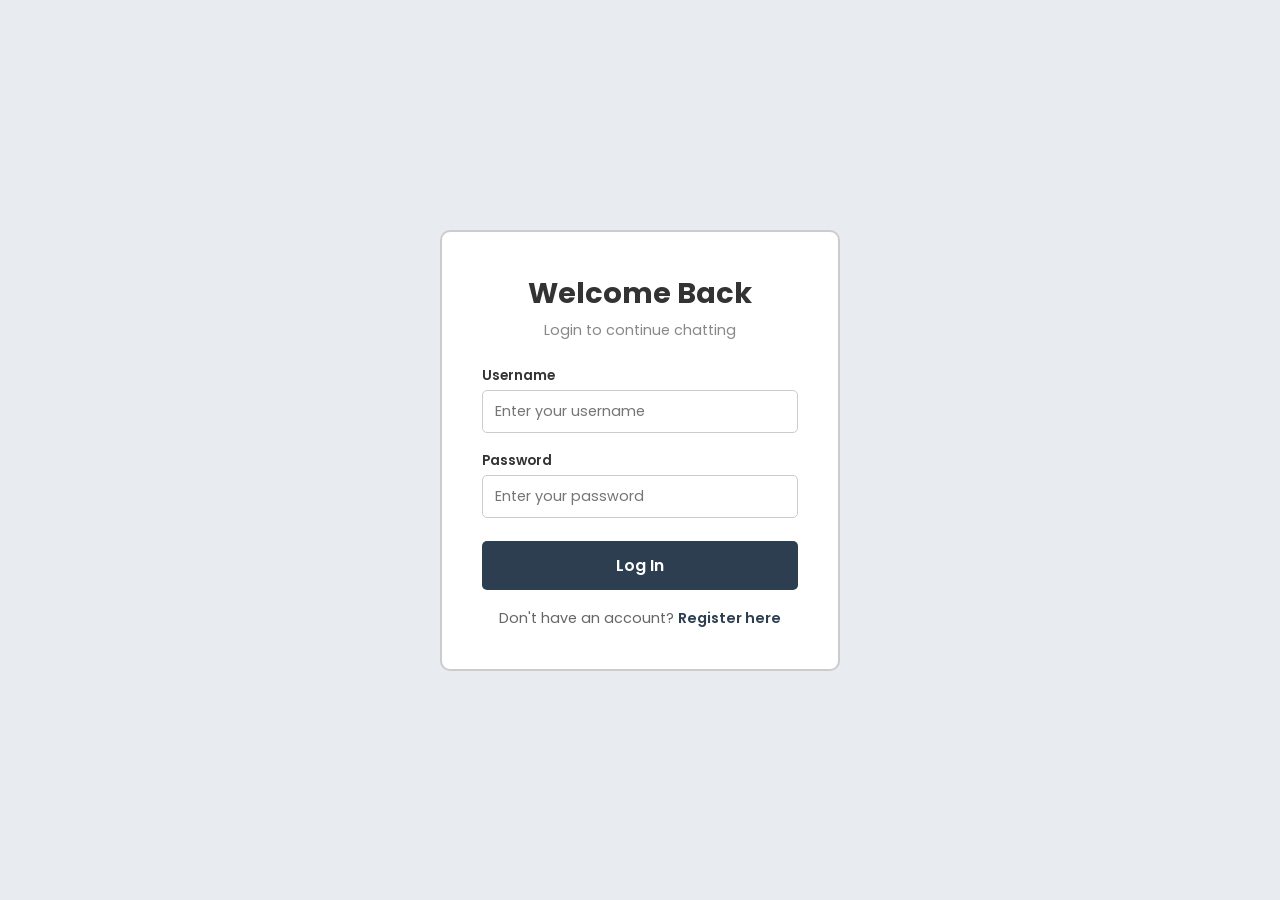
<file: frontend/index.html>
<!doctype html>
<html lang="en">
  <head>
    <meta charset="UTF-8" />
    <meta name="viewport" content="width=device-width, initial-scale=1.0" />
    <title>Relay Chat</title>
    <link rel="stylesheet" href="style.css" />
    <link rel="preconnect" href="https://fonts.googleapis.com" />
    <link rel="preconnect" href="https://fonts.gstatic.com" crossorigin />
    <link
      href="https://fonts.googleapis.com/css2?family=Poppins:wght@400;600;700&display=swap"
      rel="stylesheet"
    />
  </head>
  <body>
    <div class="message-box">
      <div class="chat-header">
        <h1>Relay Chat</h1>
        <div class="header-right">
          <span class="user-info"
            >Logged in as: <strong id="current-user">Anonymous</strong></span
          >
          <button id="logout-btn" class="logout-btn">Logout</button>
        </div>
      </div>

      <div class="message-area" id="message-area">
        <div class="empty-state" id="empty-state">
          <p>No messages yet. Say hello! 👋</p>
        </div>
      </div>

      <div class="input-field">
        <input
          type="text"
          id="username-box"
          placeholder="Username"
          value="Anonymous"
        />
        <input type="text" id="text-box" placeholder="Type text..." />
        <button type="button" id="send-text">Send</button>
      </div>
    </div>
    <script src="script.js"></script>
  </body>
</html>
</file>
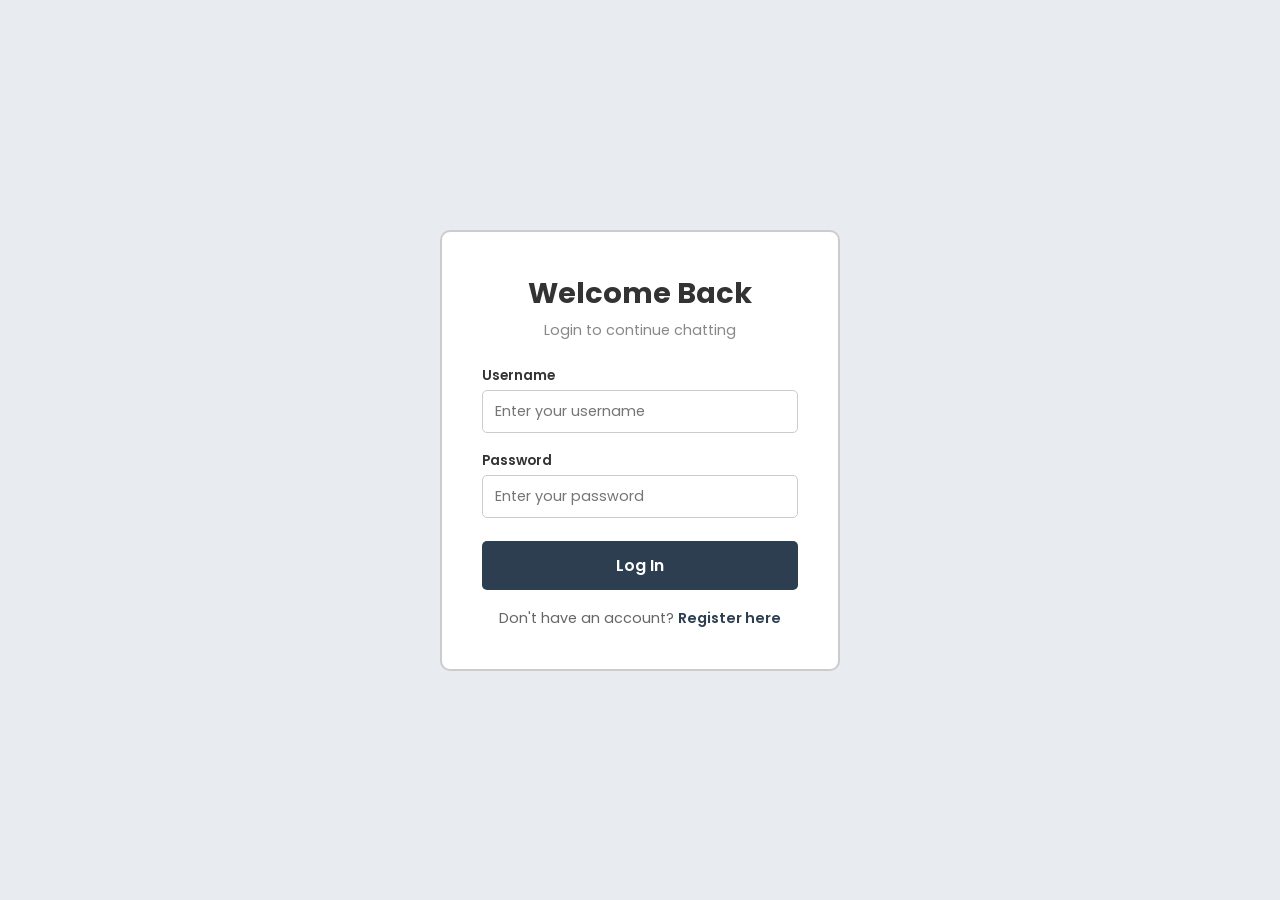
<file: frontend/login.html>
<!doctype html>
<html lang="en">
  <head>
    <meta charset="UTF-8" />
    <meta name="viewport" content="width=device-width, initial-scale=1.0" />
    <title>Login</title>
    <link rel="stylesheet" href="style.css" />
    <link rel="preconnect" href="https://fonts.googleapis.com" />
    <link rel="preconnect" href="https://fonts.gstatic.com" crossorigin />
    <link
      href="https://fonts.googleapis.com/css2?family=Poppins:wght@400;600;700&display=swap"
      rel="stylesheet"
    />
  </head>
  <body>
    <div class="auth-container">
      <h2>Welcome Back</h2>
      <p class="auth-subtitle">Login to continue chatting</p>

      <form>
        <div class="form-group">
          <label for="login-username">Username</label>
          <input
            type="text"
            id="login-username"
            name="username"
            placeholder="Enter your username"
            required
          />
        </div>
        <div class="form-group">
          <label for="login-password">Password</label>
          <input
            type="password"
            id="login-password"
            name="password"
            placeholder="Enter your password"
            required
          />
        </div>
        <button type="button" class="auth-btn" id="login-btn">Log In</button>
      </form>

      <p class="auth-footer">
        Don't have an account? <a href="register.html">Register here</a>
      </p>
    </div>

    <script src="auth.js"></script>
  </body>
</html>
</file>
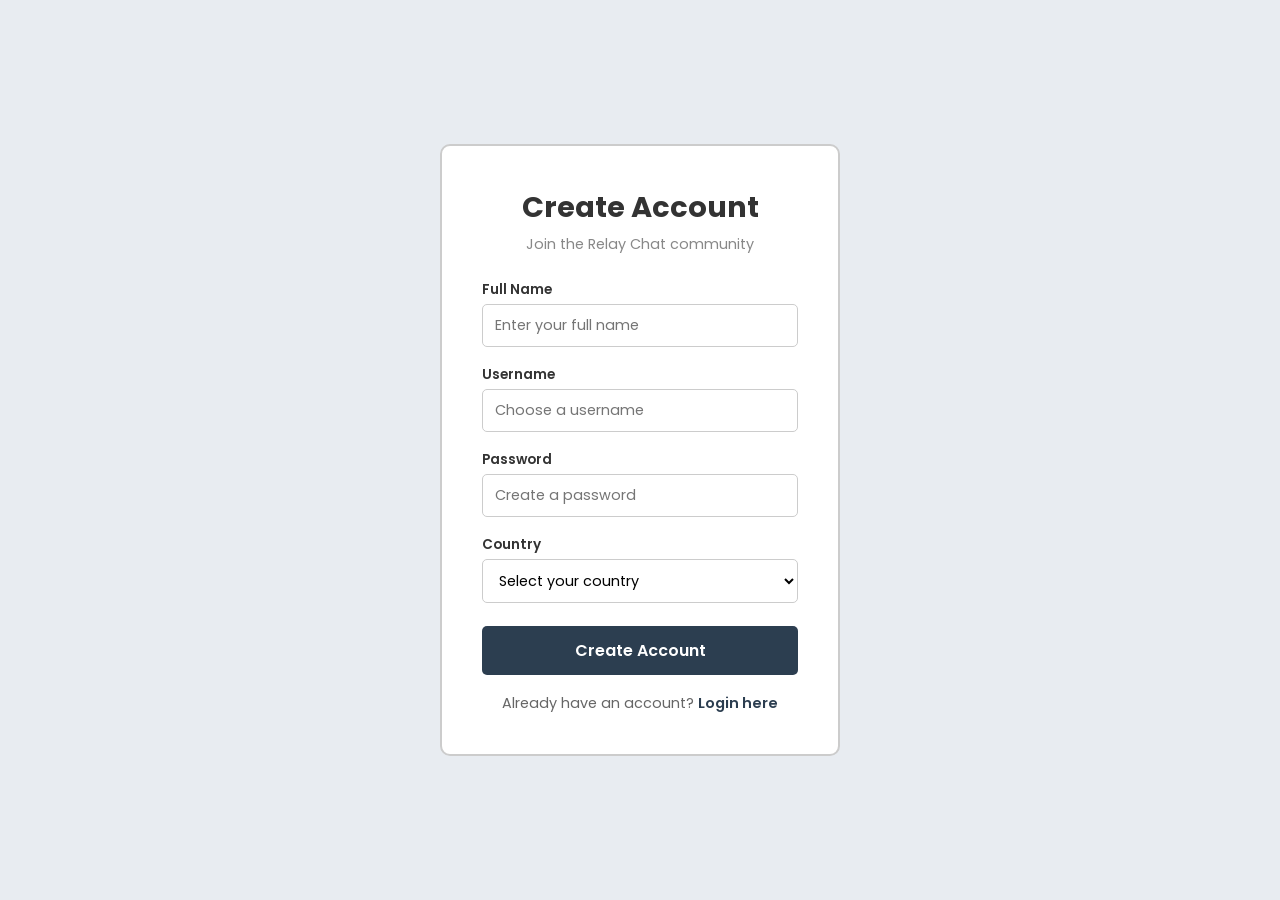
<file: frontend/register.html>
<!doctype html>
<html lang="en">
  <head>
    <meta charset="UTF-8" />
    <meta name="viewport" content="width=device-width, initial-scale=1.0" />
    <title>Register</title>
    <link rel="stylesheet" href="style.css" />
    <link rel="preconnect" href="https://fonts.googleapis.com" />
    <link rel="preconnect" href="https://fonts.gstatic.com" crossorigin />
    <link
      href="https://fonts.googleapis.com/css2?family=Poppins:wght@400;600;700&display=swap"
      rel="stylesheet"
    />
  </head>
  <body>
    <div class="auth-container">
      <h2>Create Account</h2>
      <p class="auth-subtitle">Join the Relay Chat community</p>

      <form>
        <div class="form-group">
          <label for="reg-name">Full Name</label>
          <input
            type="text"
            id="reg-name"
            name="name"
            placeholder="Enter your full name"
            required
          />
        </div>
        <div class="form-group">
          <label for="reg-username">Username</label>
          <input
            type="text"
            id="reg-username"
            name="username"
            placeholder="Choose a username"
            required
          />
        </div>
        <div class="form-group">
          <label for="reg-password">Password</label>
          <input
            type="password"
            id="reg-password"
            name="password"
            placeholder="Create a password"
            required
          />
        </div>
        <div class="form-group">
          <label for="country">Country</label>
          <select id="country" name="country" required>
            <option value="" disabled selected>Select your country</option>
            <option value="US">United States</option>
            <option value="CA">Canada</option>
            <option value="GB">United Kingdom</option>
            <option value="IN">India</option>
            <option value="AU">Australia</option>
            <option value="DE">Germany</option>
            <option value="FR">France</option>
            <option value="JP">Japan</option>
            <option value="BR">Brazil</option>
            <option value="NG">Nigeria</option>
          </select>
        </div>
        <button type="button" class="auth-btn" id="register-btn">
          Create Account
        </button>
      </form>

      <p class="auth-footer">
        Already have an account? <a href="login.html">Login here</a>
      </p>
    </div>

    <script src="auth.js"></script>
  </body>
</html>
</file>
<file: frontend/style.css>
* {
  box-sizing: border-box;
  margin: 0;
  padding: 0;
}

body {
  font-family: "Poppins", sans-serif;
  background: #e8ecf1;
  display: flex;
  justify-content: center;
  align-items: center;
  min-height: 100vh;
}

.message-box {
  background: white;
  width: 700px;
  max-width: 95vw;
  height: 80vh;
  border: 2px solid #ccc;
  border-radius: 10px;
  display: flex;
  flex-direction: column;
  padding: 15px;
}

.chat-header {
  display: flex;
  justify-content: space-between;
  align-items: center;
  padding-bottom: 10px;
  border-bottom: 2px solid #ddd;
  margin-bottom: 10px;
}

.chat-header h1 {
  font-size: 1.5rem;
  font-weight: 700;
  color: #333;
}

.header-right {
  display: flex;
  align-items: center;
  gap: 12px;
}

.user-info {
  font-size: 0.85rem;
  color: #555;
}

.user-info strong {
  color: #333;
}

.logout-btn {
  padding: 6px 16px;
  background: #dc3545;
  color: white;
  border: none;
  border-radius: 5px;
  font-family: inherit;
  font-size: 0.85rem;
  cursor: pointer;
}

.logout-btn:hover {
  background: #c82333;
}

.message-area {
  flex-grow: 1;
  background: #f5f6f8;
  border: 1px solid #ddd;
  border-radius: 5px;
  padding: 12px;
  overflow-y: auto;
  margin-bottom: 10px;
}

.empty-state {
  display: flex;
  justify-content: center;
  align-items: center;
  height: 100%;
  color: #999;
  font-size: 1rem;
}

.single-message {
  display: flex;
  gap: 10px;
  margin-bottom: 12px;
  animation: fadeIn 0.2s ease;
}

@keyframes fadeIn {
  from {
    opacity: 0;
    transform: translateY(5px);
  }
  to {
    opacity: 1;
    transform: translateY(0);
  }
}

.profile-logo {
  width: 36px;
  height: 36px;
  background: #6c7a89;
  border-radius: 50%;
  display: flex;
  justify-content: center;
  align-items: center;
  color: white;
  font-weight: 700;
  font-size: 14px;
  flex-shrink: 0;
}

.message-content {
  background: white;
  padding: 8px 14px;
  border-radius: 8px;
  border: 1px solid #ddd;
  max-width: 75%;
}

.username {
  font-weight: 700;
  font-size: 0.8rem;
  color: #2c3e50;
  display: block;
}

.message {
  font-size: 0.95rem;
  color: #333;
  word-break: break-word;
}

.time {
  font-size: 0.65rem;
  color: #999;
  display: block;
  text-align: right;
  margin-top: 4px;
}

.single-message.own {
  flex-direction: row-reverse;
}

.single-message.own .message-content {
  background: #d4e6f1;
  border-color: #a9cce3;
}

.message-actions {
  display: flex;
  gap: 8px;
  margin-top: 6px;
}

.edit-btn,
.delete-btn {
  background: none;
  border: none;
  font-size: 0.7rem;
  cursor: pointer;
  font-family: inherit;
  padding: 2px 8px;
  border-radius: 4px;
}

.edit-btn {
  color: #2c3e50;
}

.edit-btn:hover {
  background: #e8ecf1;
}

.delete-btn {
  color: #dc3545;
}

.delete-btn:hover {
  background: #f8d7da;
}

.input-field {
  display: flex;
  gap: 8px;
}

#username-box {
  width: 25%;
  min-width: 80px;
  padding: 10px 12px;
  border: 1px solid #ccc;
  border-radius: 5px;
  font-family: inherit;
  font-size: 0.9rem;
}

#text-box {
  flex-grow: 1;
  padding: 10px 12px;
  border: 1px solid #ccc;
  border-radius: 5px;
  font-family: inherit;
  font-size: 0.9rem;
}

#username-box:focus,
#text-box:focus {
  outline: none;
  border-color: #6c7a89;
}

.input-field button {
  padding: 10px 20px;
  background: #2c3e50;
  color: white;
  border: none;
  border-radius: 5px;
  font-family: inherit;
  font-size: 0.9rem;
  cursor: pointer;
}

.input-field button:hover {
  background: #1a252f;
}

.input-field button:disabled {
  opacity: 0.6;
  cursor: not-allowed;
}

.auth-container {
  background: white;
  padding: 40px;
  border: 2px solid #ccc;
  border-radius: 10px;
  width: 100%;
  max-width: 400px;
}

.auth-container h2 {
  text-align: center;
  font-size: 1.8rem;
  font-weight: 700;
  color: #333;
  margin-bottom: 5px;
}

.auth-subtitle {
  text-align: center;
  color: #888;
  font-size: 0.9rem;
  margin-bottom: 25px;
}

.auth-success {
  background: #d4edda;
  color: #155724;
  padding: 10px;
  border-radius: 5px;
  margin-bottom: 15px;
  text-align: center;
  font-size: 0.9rem;
  display: none;
}

.auth-success.show {
  display: block;
}

.form-group {
  margin-bottom: 18px;
}

.form-group label {
  display: block;
  font-size: 0.85rem;
  font-weight: 600;
  color: #333;
  margin-bottom: 4px;
}

.form-group input,
.form-group select {
  width: 100%;
  padding: 10px 12px;
  border: 1px solid #ccc;
  border-radius: 5px;
  font-family: inherit;
  font-size: 0.9rem;
  background: white;
}

.form-group input:focus,
.form-group select:focus {
  outline: none;
  border-color: #6c7a89;
}

.auth-btn {
  width: 100%;
  padding: 12px;
  background: #2c3e50;
  color: white;
  border: none;
  border-radius: 5px;
  font-size: 1rem;
  font-weight: 600;
  cursor: pointer;
  font-family: inherit;
  margin-top: 5px;
}

.auth-btn:hover {
  background: #1a252f;
}

.auth-footer {
  text-align: center;
  margin-top: 18px;
  font-size: 0.9rem;
  color: #666;
}

.auth-footer a {
  color: #2c3e50;
  font-weight: 600;
  text-decoration: none;
}

.auth-footer a:hover {
  text-decoration: underline;
}

@media (max-width: 600px) {
  .message-box {
    height: 95vh;
    padding: 10px;
  }

  .input-field {
    flex-wrap: wrap;
  }

  #username-box {
    width: 100%;
  }

  #text-box {
    width: calc(100% - 70px);
  }

  .input-field button {
    width: 60px;
    padding: 10px;
  }

  .message-content {
    max-width: 85%;
  }

  .chat-header {
    flex-direction: column;
    gap: 8px;
  }

  .header-right {
    width: 100%;
    justify-content: space-between;
  }

  .auth-container {
    padding: 25px 20px;
    margin: 15px;
  }
}
</file>
